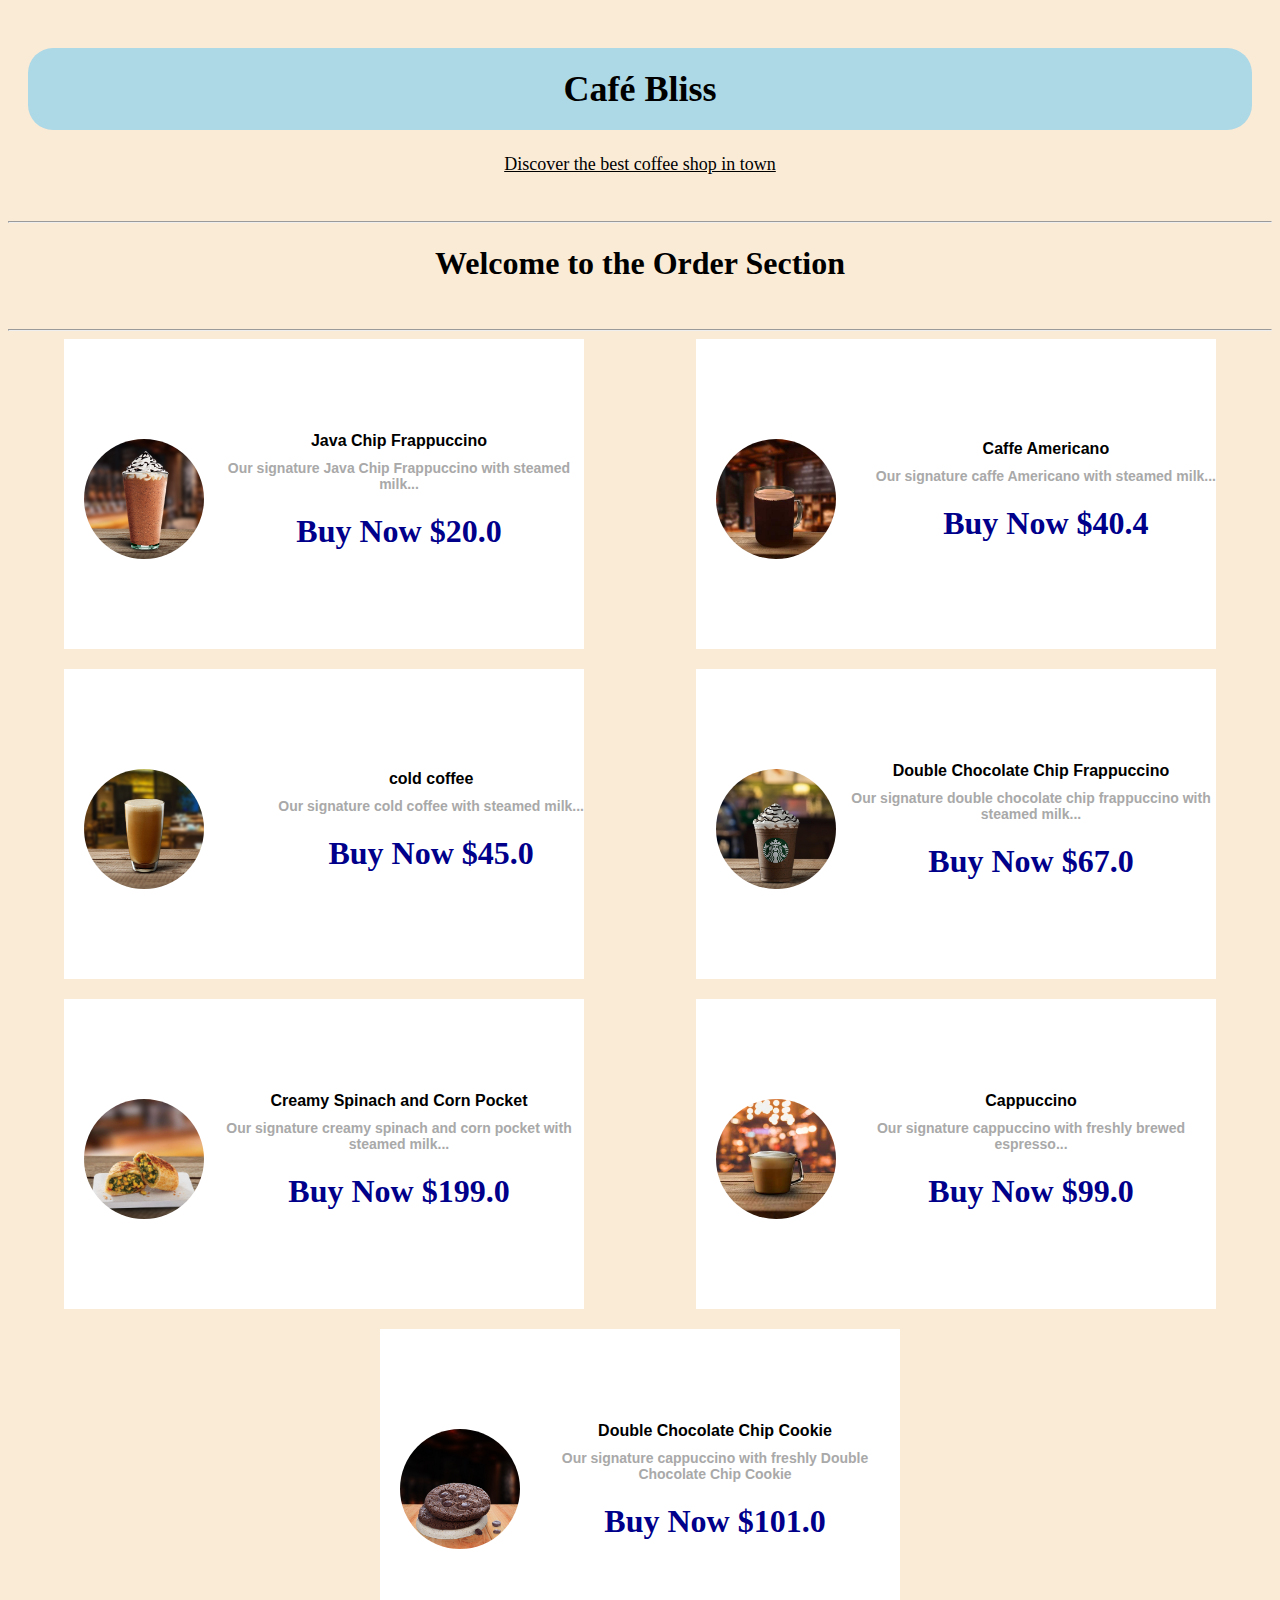
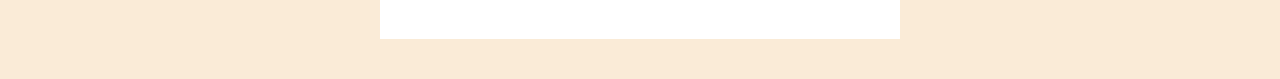
<file: pages/order.html>
<!DOCTYPE html>
<html>
    <link rel="stylesheet" href="./../css/order.css" />
    <body class="page">
        <title>Café Bliss</title>
    <link rel="stylesheet" href="./../css/style.css" />
</head>
<body class="heading">
    <div class="heading-2">
        <h1 class="cafe">Café Bliss</h1>
        <p><u>Discover the best coffee shop in town</u></p>
    </div><hr>
<h1 class="Section">
    Welcome to the Order Section</h1>
    <br><hr>

    <div class="order-container">

        <div class="order-card">
            <img src="./../images/java.jpg"
            alt="coffe" 
            class="order-icon">
            <h3 class="text-1">
                Java Chip Frappuccino
                <br>
                <p class="fnt">
                    Our signature Java Chip Frappuccino with steamed milk...
                </p>
        <div class="order-price">
            <h1>Buy Now $20.0</h1></div>
        </div>
        

        <div class="order-card">
            <img src="./../images/caffee.jpg"
            alt="coffe" 
            class="order-icon">
            <h3 class="text-1">
                Caffe Americano<br>
                <p class="fnt">
                Our signature caffe Americano with steamed milk...
                </p>
        <div class="order-price">
            <h1>Buy Now $40.4</h1></div>
        </div>
        
        <div class="order-card">
            <img src="./../images/cold.jpg"
            alt="coffe" 
            class="order-icon">
            <h3 class="text-1">
                cold  coffee<br>
                <p class="fnt">
                    Our signature cold coffee with steamed milk...  
                </p>
        <div class="order-price">
            <h1>Buy Now $45.0</h1></div>
        </div>

        <div class="order-card">
            <img src="./../images/double.jpg"
            alt="coffe" 
            class="order-icon">
            <h3 class="text-1">
                Double Chocolate Chip Frappuccino
                <br>
                <p class="fnt">
                    Our signature double chocolate chip frappuccino with steamed milk...
                </p>
        <div class="order-price">
            <h1>Buy Now $67.0</h1></div>
        </div>

        <div class="order-card">
            <img src="./../images/creamy.jpg"
            alt="coffe" 
            class="order-icon">
            <h3 class="text-1">
                Creamy Spinach and Corn Pocket
               <br>
                <p class="fnt">
                    Our signature creamy spinach and corn pocket with steamed milk...
                </p>
        <div class="order-price">
            <h1>Buy Now $199.0</h1></div>
        </div>

        <div class="order-card">
            <img src="./../images/cappuccino.jpg"
            alt="coffe" 
            class="order-icon">
            <h3 class="text-1">
                Cappuccino
            <br>
                <p class="fnt">
                    Our signature cappuccino with freshly brewed espresso...
                </p>
        <div class="order-price">
            <h1>Buy Now $99.0</h1></div>
        </div>

        <div class="order-card">
            <img src="./../images/double-chocolate.jpg"
            alt="coffe" 
            class="order-icon">
            <h3 class="text-1">
                Double Chocolate Chip Cookie
                <br>
                <p class="fnt">
                    Our signature cappuccino with freshly Double Chocolate Chip Cookie

                </p>
        <div class="order-price">
            <h1>Buy Now $101.0</h1></div>
        </div>
       
        
    </div>
</body>
</html>
</file>
<file: css/order.css>
.page{
    background-color: antiquewhite;
}

.Section{
    text-align: center;
}


.order-icon{
    height: 120px;
    width: 120px;
    border-radius: 50%;
    margin-right: 10px;
    cursor: pointer;
}

.order-card{
    border-style:  20px solid;
    border: 10px 10px 10px 10px;
    background-color: white;
    height: 300px;
    width: 500px;
    padding-left: 20px;
    padding-top: 10px;
    flex: wrap;
    justify-content: space-between;
    align-items: center;
    margin-bottom: 20px;
    display: flex;
    transition: all ease-in-out 0.5s;
}

.order-card:hover{
    background-color: lightgray;
    transition: background-color 0.3s;
    transition: 0.3s;
    box-shadow: 5px 5px 10px rgba(0,0,0,0.5);
    width: 25;
    align-items: center;
    transition: 0.3s;
    flex-direction: column;
}

.text-1{
    font-size: 16px;
    color: black;
    font-family: Arial, sans-serif;
    margin-bottom: 10px;
    text-align: center;
}

.fnt{
    font-size: 14px;
    color: darkgray;
    font-family: Arial, sans-serif;
    margin-top: 10px;
    margin-bottom: 10px;
    text-align: center;
}

.order-price{
    font-family: cursive;
    color: darkblue;
    text-align: center;
    border-style:15px solid;
    cursor: pointer
    
 }

 .order-price:hover{
    color: green;
    transition: color 0.3s;
    border-radius: 25px;
 }

 .order-container{
    display: flex;
    justify-content: space-around;
    flex-direction: row;
    flex-wrap: wrap;
    margin-bottom: 20px;
 }

.order-price{
    font-family: cursive;
    color: darkblue;
    text-align: center;
 }

 .order-price:hover{
    color: green;
    transition: color 0.3s;
 }
</file>
<file: css/style.css>
.heading{
    background-color: antiquewhite;
}

.heading-2{
    color: black;
    font-size: 18px;
    font-family: cursive;
    padding: 20px;
    text-align: center;
    height: ;
}
 
.cafe{
    background-color: lightblue;
    padding: 20px;
    margin-top: 20px;
    border-radius:  25px;
}

.main-image{     
    width: 600px;
    height: 400px;
    margin-left: 50px;
    border-style: 20px double;
    box-shadow: yellowgreen;
}

.content{
    padding: 20px;
    border-radius: 25px;
    margin-bottom: 20px;
    text-align: center;
    font-size: 25px;
    font-family: cursive
}

.text{
    color: darkblue;
    font-size: 20px;
    font-family: cursive;
    line-height: 1.5;
}

.text-2{
    color: darkblue;
    font-size: 18px;
    font-family: cursive;
    line-height: 1.5;
}

.hand{
    color: green;
    font-size: 18px;
    font-family: cursive;
    line-height: 28px;
    margin-left: 50px;
    margin-top: 10px;
    margin-bottom: 10px;
    text-align: center;
}

.cards-container{
    display: flex;
    flex-wrap: wrap;
    justify-content:space-between;
    padding-left: 20px;

}

.card-img{
    width: 100px;
    height: 100px;
    object-fit: cover;
    border-radius: 50%;
 }

 .card-img:hover{
    transition: transform 0.3s;
    box-shadow: 5px 5px 10px rgba(0,0,0,0.5);

   

 .card-text{
    color: darkblue;
 }

    font-size: 18px;
    font-family: cursive;
    line-height: 1.5;
 }

.order{
    text-align:center;
}
</file>
